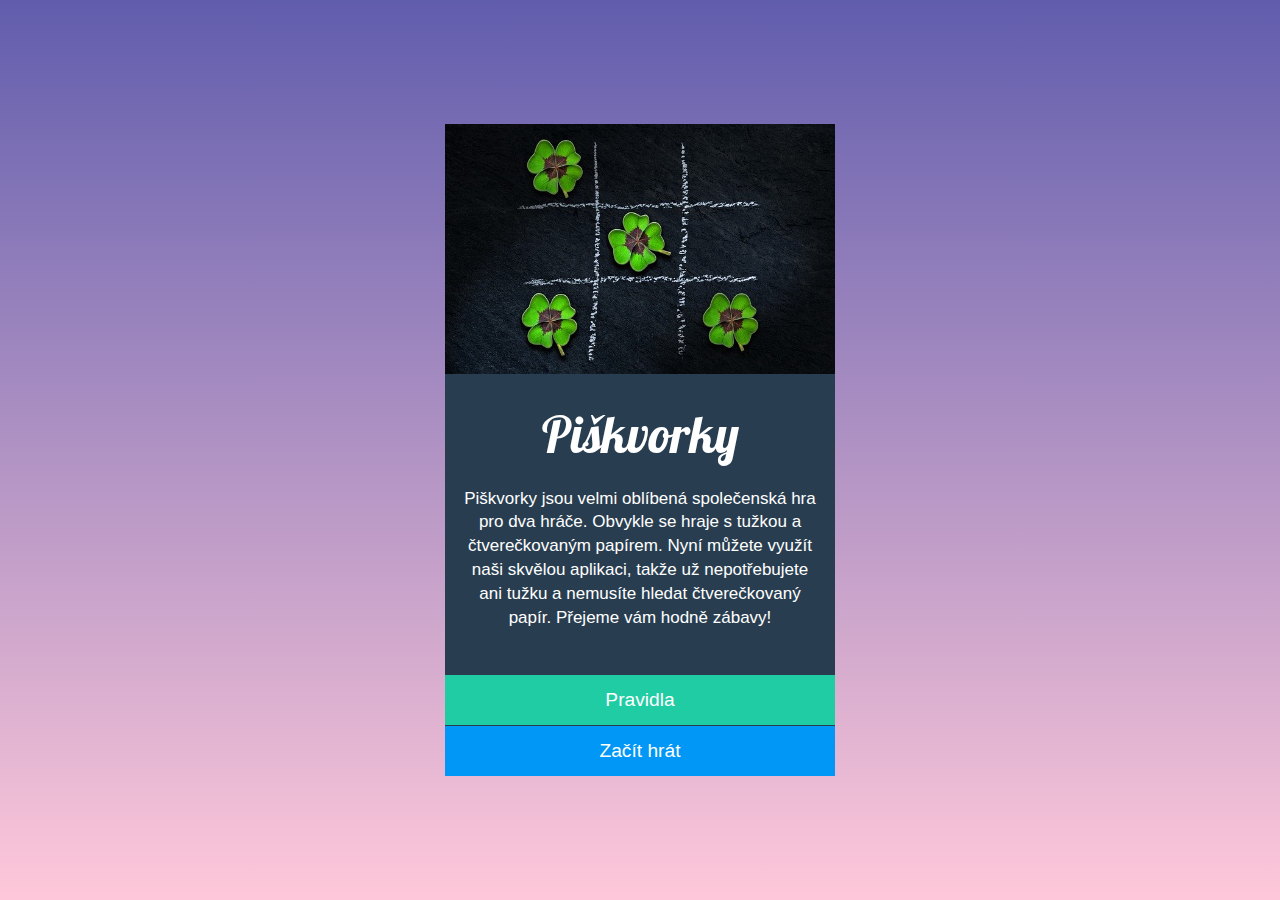
<file: index.html>
<!DOCTYPE html>
<html lang="en">
  <head>
    <meta charset="UTF-8" />
    <meta name="viewport" content="width=device-width, initial-scale=1.0" />
    <title>Piškvorky</title>
    <link rel="preconnect" href="https://fonts.googleapis.com" />
    <link rel="preconnect" href="https://fonts.gstatic.com" crossorigin />
    <link
      href="https://fonts.googleapis.com/css2?family=Lobster&display=swap"
      rel="stylesheet"
    />
    <link rel="stylesheet" href="styly.css" />
  </head>
  <body>
    <div class="foto">
      <img src="uvodni.jpg" alt="Úvodní piškvorky" />
    </div>
    <div class="box">
      <h1>Piškvorky</h1>
      <p>
        Piškvorky jsou velmi oblíbená společenská hra pro dva hráče. Obvykle se
        hraje s tužkou a čtverečkovaným papírem. Nyní můžete využít naši skvělou
        aplikaci, takže už nepotřebujete ani tužku a nemusíte hledat
        čtverečkovaný papír. Přejeme vám hodně zábavy!
      </p>
    </div>
    <div class="buttons">
      <a
        href="https://czechitas-podklady.cz/Piskvorky-pravidla/"
        class="pravidla"
        >Pravidla</a
      >
      <a href="hra.html" class="zacit">Začít hrát</a>
    </div>
  </body>
</html>
</file>
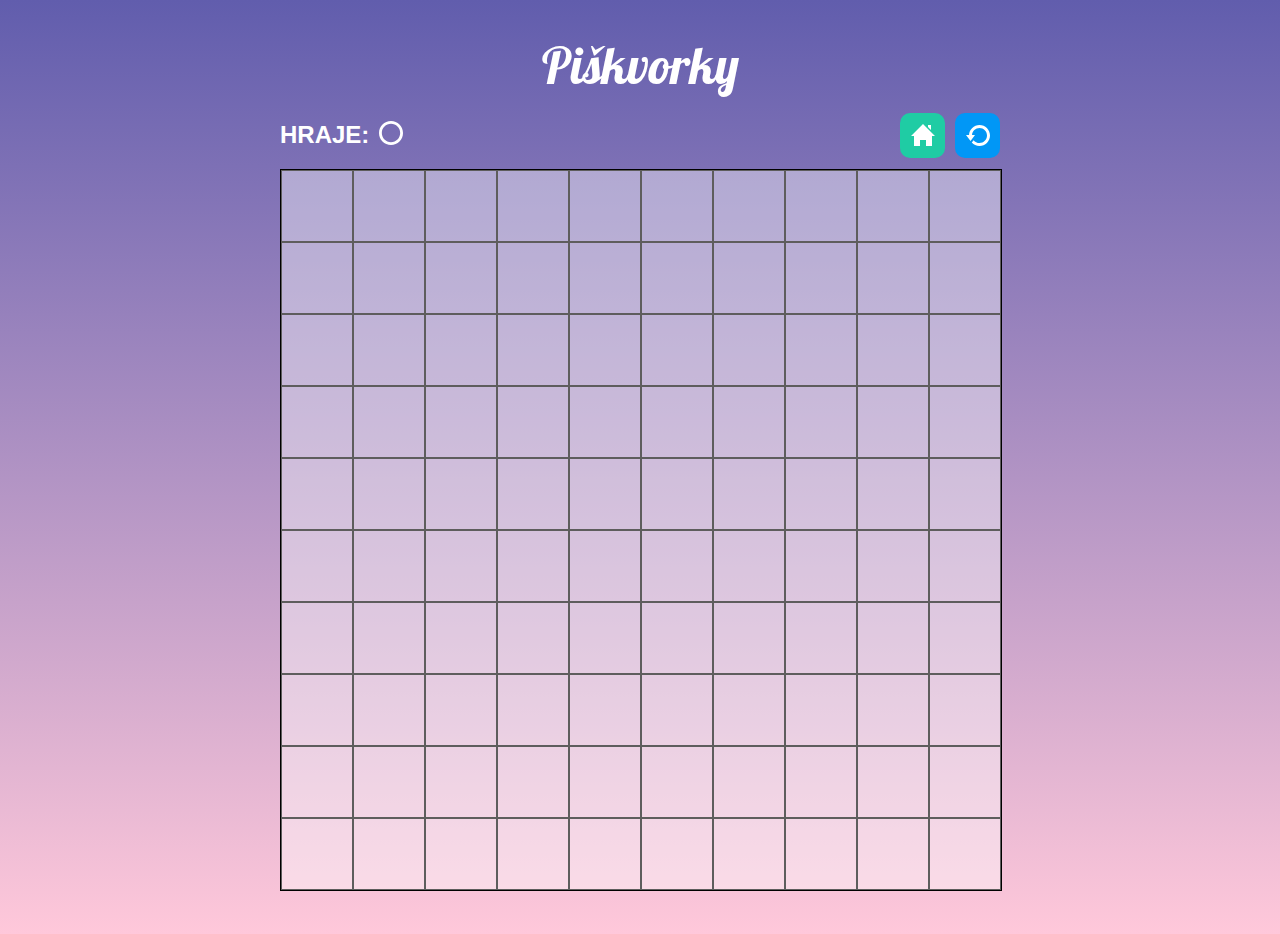
<file: hra.html>
<!DOCTYPE html>
<html lang="en">
  <head>
    <meta charset="UTF-8" />
    <meta name="viewport" content="width=device-width, initial-scale=1.0" />
    <title>Hra</title>
    <link rel="stylesheet" href="hra.css" />
    <link
      href="https://fonts.googleapis.com/css2?family=Lobster&display=swap"
      rel="stylesheet"
    />
    <script type="module" src="hra.js"></script>
  </head>
  <body>
    <main>
      <h1>Piškvorky</h1>
      <div class="container">
        <h2>HRAJE:</h2>
        <div class="foto">
          <img src="circle.svg" alt="Hraje kolečko" />
        </div>
        <div class="play-buttons">
          <a href="index.html" class="home">
            <img src="home.svg" alt="Domeček" />
          </a>
          <a href="hra.html" class="restart">
            <img src="restart.svg" alt="Restart" />
          </a>
        </div>
      </div>
      <div class="area">
        <button class="playfield"></button>
        <button class="playfield"></button>
        <button class="playfield"></button>
        <button class="playfield"></button>
        <button class="playfield"></button>
        <button class="playfield"></button>
        <button class="playfield"></button>
        <button class="playfield"></button>
        <button class="playfield"></button>
        <button class="playfield"></button>
        <button class="playfield"></button>
        <button class="playfield"></button>
        <button class="playfield"></button>
        <button class="playfield"></button>
        <button class="playfield"></button>
        <button class="playfield"></button>
        <button class="playfield"></button>
        <button class="playfield"></button>
        <button class="playfield"></button>
        <button class="playfield"></button>
        <button class="playfield"></button>
        <button class="playfield"></button>
        <button class="playfield"></button>
        <button class="playfield"></button>
        <button class="playfield"></button>
        <button class="playfield"></button>
        <button class="playfield"></button>
        <button class="playfield"></button>
        <button class="playfield"></button>
        <button class="playfield"></button>
        <button class="playfield"></button>
        <button class="playfield"></button>
        <button class="playfield"></button>
        <button class="playfield"></button>
        <button class="playfield"></button>
        <button class="playfield"></button>
        <button class="playfield"></button>
        <button class="playfield"></button>
        <button class="playfield"></button>
        <button class="playfield"></button>
        <button class="playfield"></button>
        <button class="playfield"></button>
        <button class="playfield"></button>
        <button class="playfield"></button>
        <button class="playfield"></button>
        <button class="playfield"></button>
        <button class="playfield"></button>
        <button class="playfield"></button>
        <button class="playfield"></button>
        <button class="playfield"></button>
        <button class="playfield"></button>
        <button class="playfield"></button>
        <button class="playfield"></button>
        <button class="playfield"></button>
        <button class="playfield"></button>
        <button class="playfield"></button>
        <button class="playfield"></button>
        <button class="playfield"></button>
        <button class="playfield"></button>
        <button class="playfield"></button>
        <button class="playfield"></button>
        <button class="playfield"></button>
        <button class="playfield"></button>
        <button class="playfield"></button>
        <button class="playfield"></button>
        <button class="playfield"></button>
        <button class="playfield"></button>
        <button class="playfield"></button>
        <button class="playfield"></button>
        <button class="playfield"></button>
        <button class="playfield"></button>
        <button class="playfield"></button>
        <button class="playfield"></button>
        <button class="playfield"></button>
        <button class="playfield"></button>
        <button class="playfield"></button>
        <button class="playfield"></button>
        <button class="playfield"></button>
        <button class="playfield"></button>
        <button class="playfield"></button>
        <button class="playfield"></button>
        <button class="playfield"></button>
        <button class="playfield"></button>
        <button class="playfield"></button>
        <button class="playfield"></button>
        <button class="playfield"></button>
        <button class="playfield"></button>
        <button class="playfield"></button>
        <button class="playfield"></button>
        <button class="playfield"></button>
        <button class="playfield"></button>
        <button class="playfield"></button>
        <button class="playfield"></button>
        <button class="playfield"></button>
        <button class="playfield"></button>
        <button class="playfield"></button>
        <button class="playfield"></button>
        <button class="playfield"></button>
        <button class="playfield"></button>
        <button class="playfield"></button>
      </div>
    </main>
  </body>
</html>
</file>
<file: styly.css>
.lobster-regular {
  font-family: "Lobster", sans-serif;
  font-weight: 400;
  font-style: normal;
}


h1 {
  font-family: "Lobster";
  font-size: 50px;
  font-weight: 400;
  margin-bottom: 5px;
}

body {
  height: 100vh;
  max-width: 390px;
  font-family: sans-serif;
  background: linear-gradient(to bottom, #615dad, #ffc8da);
  display: flex;
  flex-direction: column;
  justify-content: center;
  color: #ffffff;
  text-align: center;
  margin: 0 auto;
}

p {
  font-size: 17px;
  padding: 1rem;
  line-height: 1.4;
}

.buttons,
.box {
  background-color: #283e50;
}

.foto img {
  display: block;
  height: 250px;
  width: 100%;
}

.box {
  height: 300px;
  display: flex;
  flex-direction: column;
  justify-content: center;
}

.buttons {
  display: flex;
  flex-direction: column;
  width: 100%;
}

.pravidla {
  background-color: #1fcca4;
  color: #ffffff;
  text-decoration: none;
  height: 20%;
  min-height: 50px;
  display: flex;
  align-items: center;
  justify-content: center;
  font-size: 1.2em;
  margin: 1px 0;
}

.pravidla:hover {
  background-color: #1cbb96;
  cursor: pointer;

}

.zacit {
  background-color: #0197f6;
  color: #ffffff;
  text-decoration: none;
  height: 20%;
  min-height: 50px;
  display: flex;
  align-items: center;
  justify-content: center;
  font-size: 1.2em;
}

.zacit:hover {
  background-color: #0090e9;
  cursor: pointer;
}

* {
  box-sizing: border-box;
  margin: 0;
  padding: 0;
}
</file>
<file: hra.css>
body {
  background: linear-gradient(to bottom, #615dad, #ffc8da);
  max-width: 80vmin;
  min-height: 100vh;
  margin: 0 auto;
  color: #ffffff;
}



h1 {
  font-family: "Lobster";
  font-size: 50px;
  font-weight: 400;
  margin-bottom: 5px;
  text-align: center;
}

h2 {
  font-family: sans-serif;
}


.container {
  display: flex;
  align-items: center;
  gap: 10px;
}


.play-buttons {
  display: flex;
  flex-direction: row;
  gap: 10px;
  margin-left: auto;
}

.play-buttons a {
  width: 45px;
  height: 45px;
  border-radius: 10px;
  justify-content: center;
  align-items: center;
  display: flex;
  color: #ffffff;
}

.home {
  background-color: #1fcca4;
}

.home:hover {
  background-color: #1cbb96;
}

.restart {
  background-color: #0197f6;
}

.restart:hover {
  background-color: #0090e9;
}

.area {
  display: grid;
  grid-template: repeat(10, 1fr) / repeat(10, 1fr);
  border: 1px solid black;
  width: 100%;
  aspect-ratio: 1;
}


.playfield {
  background: rgba(255, 255, 255, 0.4);
  aspect-ratio: 1;
  border: 1px solid rgb(94, 93, 93);
  cursor: pointer;
  display: flex;
  justify-content: center;
  align-items: center;
}


.playfield:hover,
.playfield:focus {
  background: rgba(255, 255, 255, 0.6);
}

@keyframes scaleUp {
  from {
    transform: scale(0);
    opacity: 0;
  }

  to {
    transform: scale(1);
    opacity: 1;
  }
}

.board__field--circle::before,
.board__field--cross::before {
  content: '';
  display: block;
  width: 80%;
  height: 80%;
  background-repeat: no-repeat;
  background-position: center;
  background-size: contain;
  animation: scaleUp 0.15s ease-out;
}

.board__field--circle::before {
  background-image: url('circle_black.svg');
}

.board__field--cross::before {
  background-image: url('cross_black.svg');
}

/*
.board__field--circle {
  background-image: url('circle_black.svg');
  background-repeat: no-repeat;
  background-position: center;
  background-size: 80%;
}

.board__field--cross {
  background-image: url('cross_black.svg');
  background-repeat: no-repeat;
  background-position: center;
  background-size: 80%;
}
*/
</file>
